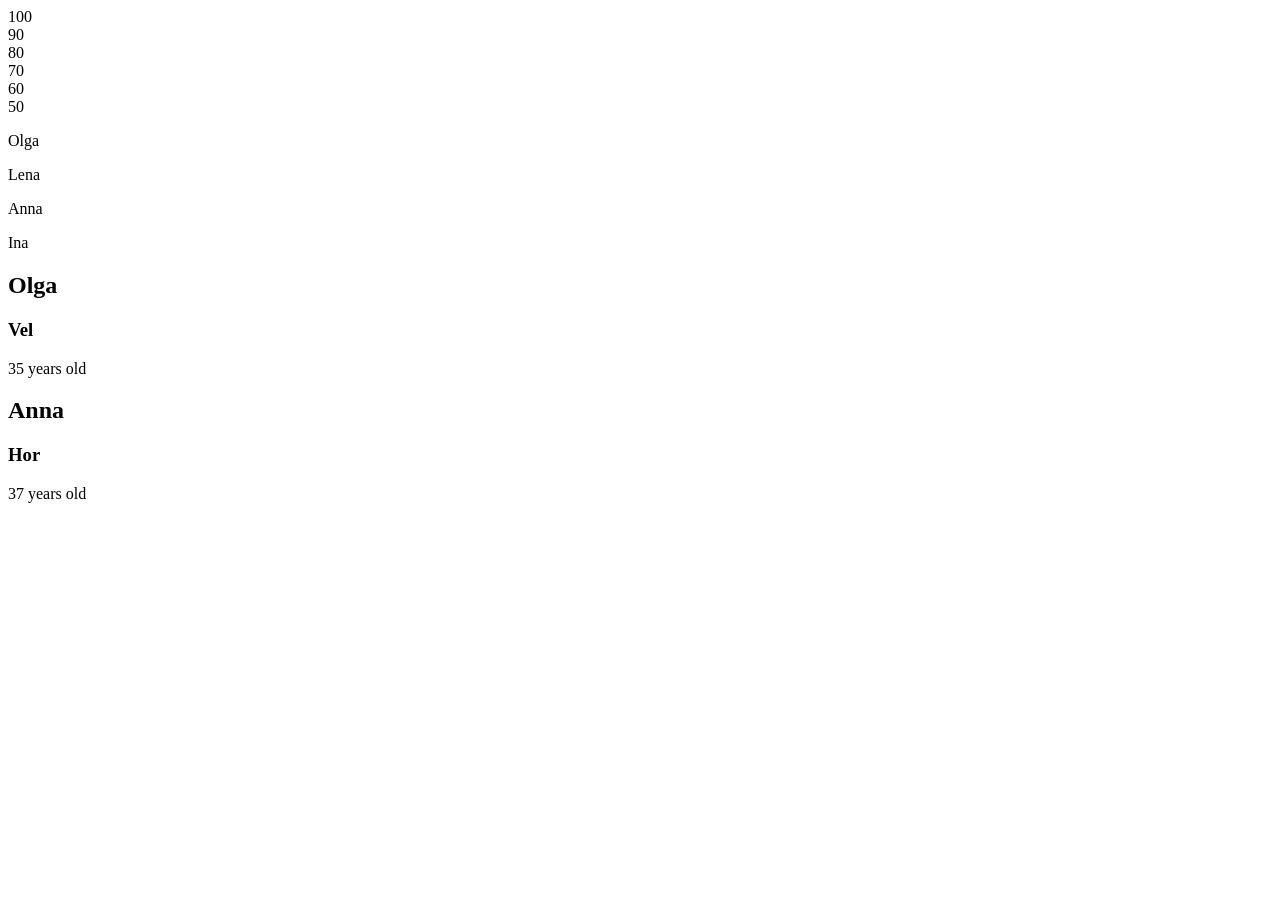
<file: 02.05_Fe/index.html>
<!DOCTYPE html>
<html lang="en">
<head>
    <meta charset="UTF-8">
    <meta http-equiv="X-UA-Compatible" content="IE=edge">
    <meta name="viewport" content="width=device-width, initial-scale=1.0">
    <title>Document</title>
</head>
<body>
    <main>
        
    </main>
    
    <script src="./script.js"></script>
</body>
</html>
</file>
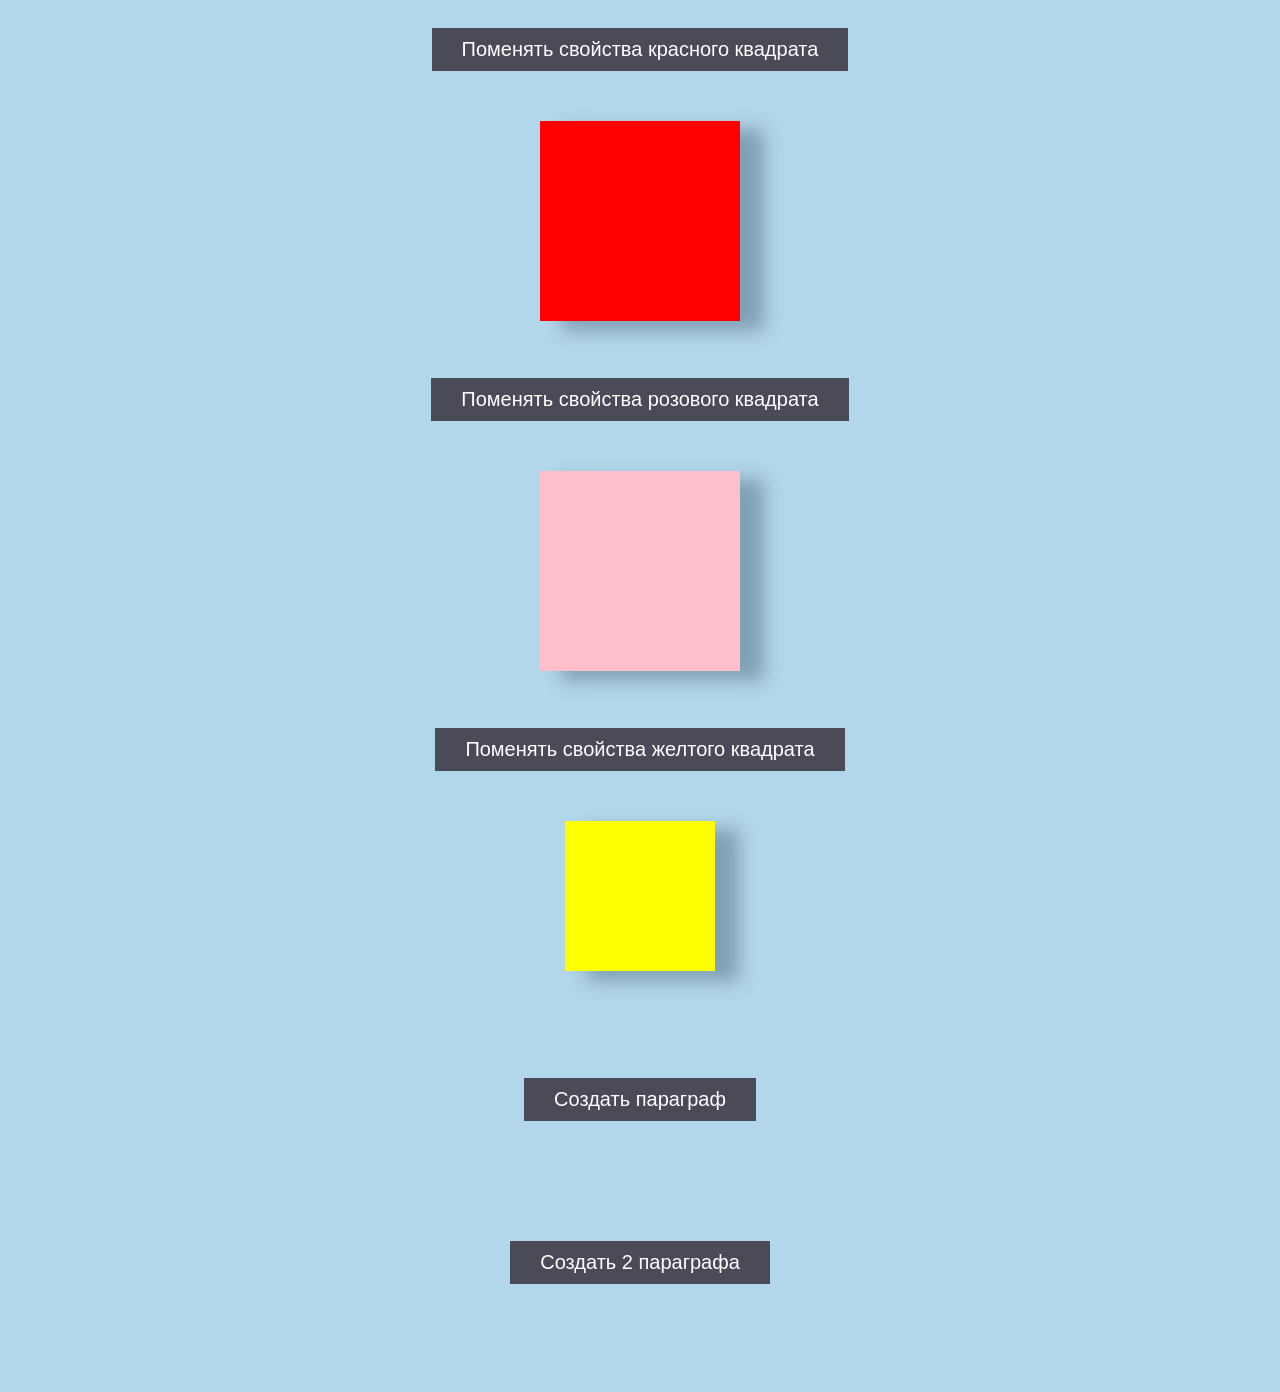
<file: 03.05_Fe/index.html>
<!DOCTYPE html>
<html lang="en">

<head>
    <meta charset="UTF-8">
    <meta http-equiv="X-UA-Compatible" content="IE=edge">
    <meta name="viewport" content="width=device-width, initial-scale=1.0">
    <title>Document</title>
    <link rel="stylesheet" href="./style.css">
</head>

<body>
    <section>
        <section class="square-wrapper">
            <button class="btn" onclick="toggleRedSquare ()">Поменять свойства красного квадрата</button>
            <div class="red-square"></div>
        </section>
        <section class="square-wrapper">
            <button class="btn" onclick="togglePinkSquare ()">Поменять свойства розового квадрата</button>
            <div class="pink-square"></div>
        </section>
        <section class="square-wrapper">
            <button class="btn" id="colorBlue" onclick="toggleYellowSquare ()">Поменять свойства желтого
                квадрата</button>
            <div class="yellow-square"></div>
        </section>
    </section>
    <div class="root1">
        <button class="btn" id="btn1">Создать параграф</button>
        <span id="span1"></span>
    </div>
    <div class="root2">
        <button class="btn" id="btn2">Создать 2 параграфa</button>
        <span id="span2"></span>
    </div>
    <script src="./script.js"></script>
</body>

</html>
</file>
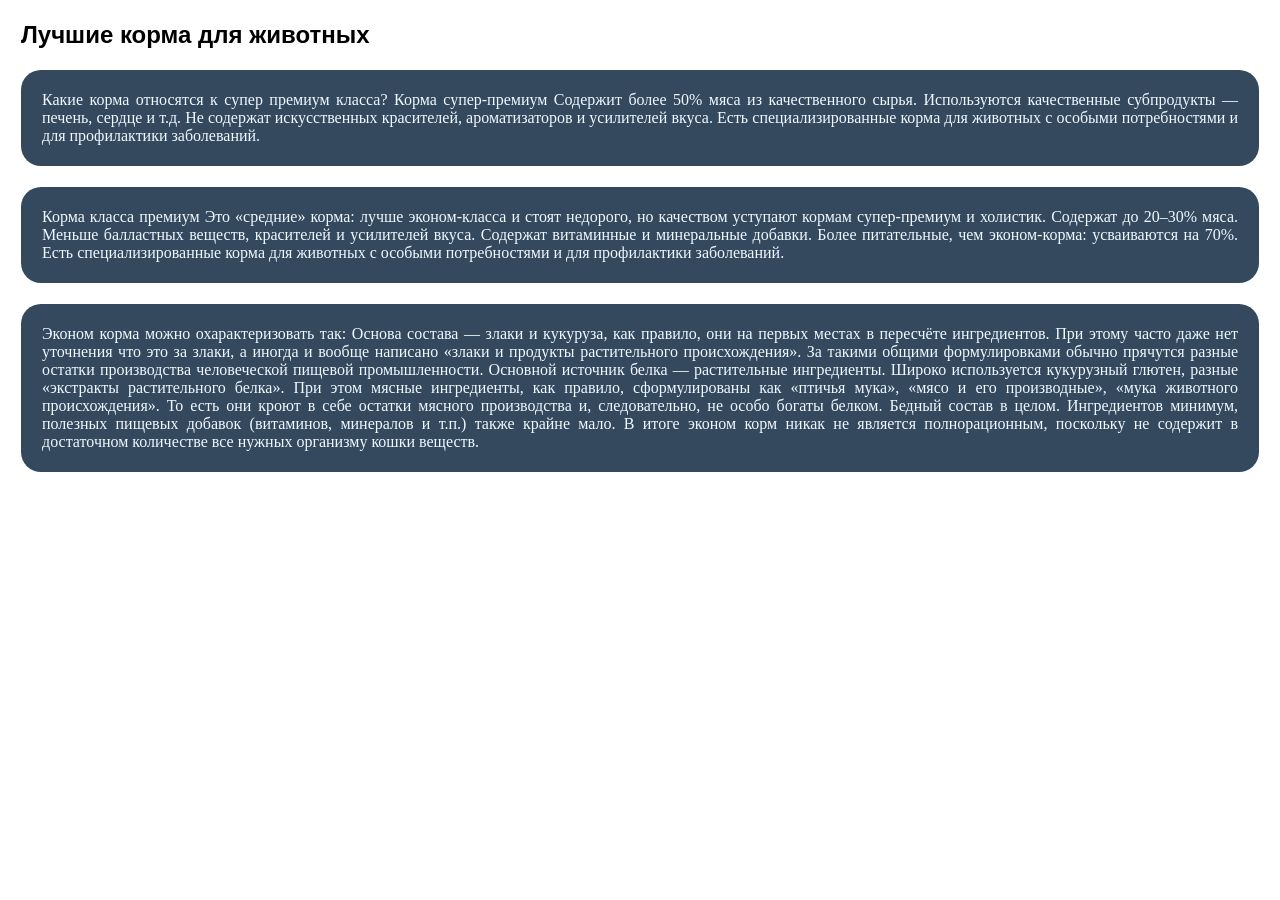
<file: 04.04_Fe/index.html>
<!DOCTYPE html>
<html lang="en">

<head>
    <meta charset="UTF-8">
    <meta http-equiv="X-UA-Compatible" content="IE=edge">
    <meta name="viewport" content="width=device-width, initial-scale=1.0">
    <title>КОРМА</title>
    <link rel="stylesheet" href="./style.css">
</head>

<body>
    <h2>Лучшие корма для животных</h2>

    <p>Какие корма относятся к супер премиум класса?
        Корма супер-премиум
        Содержит более 50% мяса из качественного сырья.
        Используются качественные субпродукты — печень, сердце и т.д.
        Не содержат искусственных красителей, ароматизаторов и усилителей вкуса.
        Есть специализированные корма для животных с особыми потребностями и для профилактики заболеваний.</p>
    <p>Корма класса премиум
        Это «средние» корма: лучше эконом-класса и стоят недорого, но качеством уступают кормам супер-премиум и
        холистик.
        Содержат до 20–30% мяса.
        Меньше балластных веществ, красителей и усилителей вкуса.
        Содержат витаминные и минеральные добавки.
        Более питательные, чем эконом-корма: усваиваются на 70%.
        Есть специализированные корма для животных с особыми потребностями и для профилактики заболеваний.</p>
    <p>Эконом корма можно охарактеризовать так:
        Основа состава — злаки и кукуруза, как правило, они на первых местах в пересчёте ингредиентов. При этому
        часто даже нет уточнения что это за злаки, а иногда и вообще написано «злаки и продукты растительного
        происхождения». За такими общими формулировками обычно прячутся разные остатки производства человеческой
        пищевой промышленности.
        Основной источник белка — растительные ингредиенты. Широко используется кукурузный глютен, разные «экстракты
        растительного белка». При этом мясные ингредиенты, как правило, сформулированы как «птичья мука», «мясо и
        его производные», «мука животного происхождения». То есть они кроют в себе остатки мясного производства и,
        следовательно, не особо богаты белком.
        Бедный состав в целом. Ингредиентов минимум, полезных пищевых добавок (витаминов, минералов и т.п.) также
        крайне мало. В итоге эконом корм никак не является полнорационным, поскольку не содержит в достаточном
        количестве все нужных организму кошки веществ.</p>

</body>

</html>
</file>
<file: 03.05_Fe/style.css>
body {
    background-color: rgb(179, 215, 234);
}

.square-wrapper {
    width: 100%;
    height: 350px;
    display: flex;
    flex-direction: column;
    align-items: center;
}

.red-square,
.pink-square,
.yellow-square {
    width: 200px;
    height: 200px;
    margin-top: 50px;
    -webkit-box-shadow: 23px 9px 17px 1px rgba(34, 60, 80, 0.35);
    -moz-box-shadow: 23px 9px 17px 1px rgba(34, 60, 80, 0.35);
    box-shadow: 23px 9px 17px 1px rgba(34, 60, 80, 0.35);
    transition: 0.3s;
}

.red-square {
    background-color: red;
}

.pink-square {
    background-color: pink;
}

.yellow-square {
    width: 150px;
    height: 150px;
    background-color: yellow;
}

.green-square {
    width: 100px;
    height: 100px;
    margin-top: 75px;
    background-color: green;
}

.blue-square {
    background: blue;
}

.yellow-square-big {
    width: 170px;
    height: 170px;
}

.btn {
    margin-top: 20px;
    padding: 10px 30px;
    border: none;
    outline: none;
    background-color: rgb(75, 75, 88);
    color: #fff;
    font-size: 20px;
    top: 30px;
}

.root1,
.root2 {
    display: flex;
    flex-direction: column;
    align-items: center;
}

span {
    margin: 50px;
}

p {
    padding: 20px;
    text-align: justify;
}
</file>
<file: 04.04_Fe/style.css>
* {
    margin: 0;
    padding: 0;
    box-sizing: border-box;
}

h2 {
    margin: 21px;
    font-family: Arial, Helvetica, sans-serif;
}

p {
    background-color: #34495e;
    border-radius: 20px;
    padding: 21px;
    margin: 21px;
    color: aliceblue;
    text-align: justify;
}
</file>
